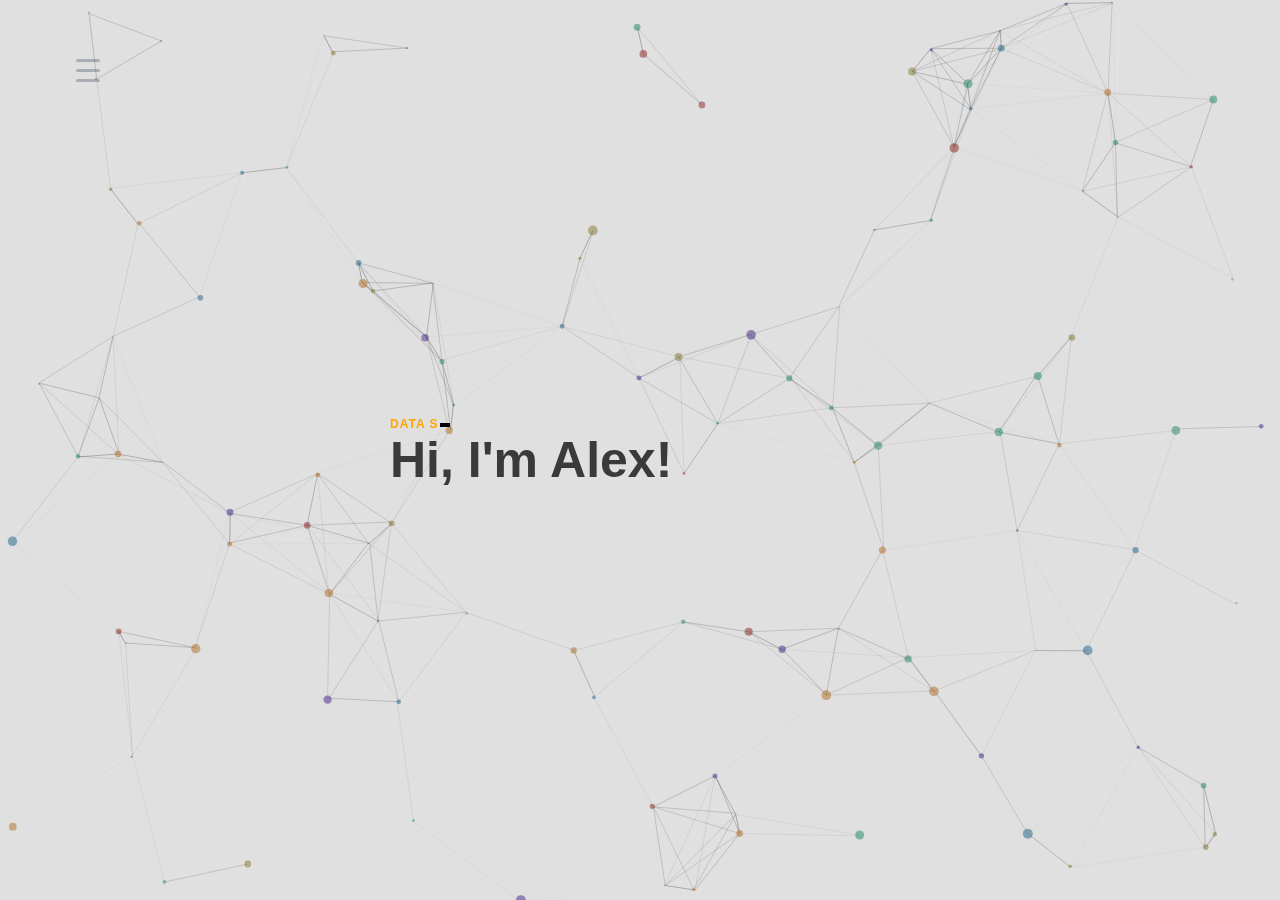
<file: index.html>
<!DOCTYPE html>
<html lang="en">
<head>
  <meta charset="utf-8">
  <title>Alex's website</title>
  <!-- <meta name="description" content="particles.js is a lightweight JavaScript library for creating particles."> -->
  <!-- <meta name="author" content="Vincent Garreau" /> -->
  <meta name="viewport" content="width=device-width, initial-scale=1.0, minimum-scale=1.0, maximum-scale=1.0, user-scalable=no">
  <link rel="stylesheet" media="screen" href="css/style.css">

    <!-- Global site tag (gtag.js) - Google Analytics -->
    <script async src="https://www.googletagmanager.com/gtag/js?id=UA-158964385-1"></script>
    <script>
      window.dataLayer = window.dataLayer || [];
      function gtag(){dataLayer.push(arguments);}
      gtag('js', new Date());

      gtag('config', 'UA-158964385-1');
    </script>

</head>
<body>

<!--Blinking text-->
<div class="wrapper">
  <div data-text></div>
  <span class="item">Data Scientist</span>
  <span class="item">Physicist</span>
  <span class="item">Simulation Engineer</span>
  <h2>Hi, I'm Alex!</h2>
</div>


<!-- particles.js container -->
<div id="particles-js"></div>

<!-- scripts -->
<script src="./js/particles.js"></script>
<script src="js/app.js"></script>




<input type="checkbox" id="burger-toggle">
<label for="burger-toggle" class="burger-menu">
  <div class="line"></div>
  <div class="line"></div>
  <div class="line"></div>
</label>
<div class="menu">
  <div class="menu-inner">
    <ul class="menu-nav">
      <li class="menu-nav-item"><a class="menu-nav-link" href="index.html"><span>
            <div>Home</div>
          </span></a></li>
      <li class="menu-nav-item"><a class="menu-nav-link" href="about.html"><span>
            <div>About</div>
          </span></a></li>
      <li class="menu-nav-item"><a class="menu-nav-link" href="index.html"><span>
            <div>CV</div>
          </span></a></li>
      <li class="menu-nav-item"><a class="menu-nav-link" href="contact.html"><span>
            <div>Contact</div>
          </span></a></li>
    </ul>
    <div class="gallery">
      <div class="title">
        <!-- <p>Sora Gallery</p> -->
      </div>
      <div class="images">
        <a class="image-link" href="#">
<!--          <div class="image" data-label="Star"><img src="https://i.loli.net/2019/11/23/cnKl1Ykd5rZCVwm.jpg" alt=""></div>-->
        </a>
        <a class="image-link" href="#">
<!--          <div class="image" data-label="Sun"><img src="https://i.loli.net/2019/11/16/FLnzi5Kq4tkRZSm.jpg" alt=""></div>-->
        </a>
        <a class="image-link" href="#">
<!--          <div class="image" data-label="Tree"><img src="https://i.loli.net/2019/10/18/uXF1Kx7lzELB6wf.jpg" alt=""></div>-->
        </a>
        <a class="image-link" href="#">
<!--          <div class="image" data-label="Sky"><img src="https://i.loli.net/2019/10/18/buDT4YS6zUMfHst.jpg" alt=""></div>-->
        </a>
      </div>
    </div>
  </div>
</div>




</body>
</html>
</file>
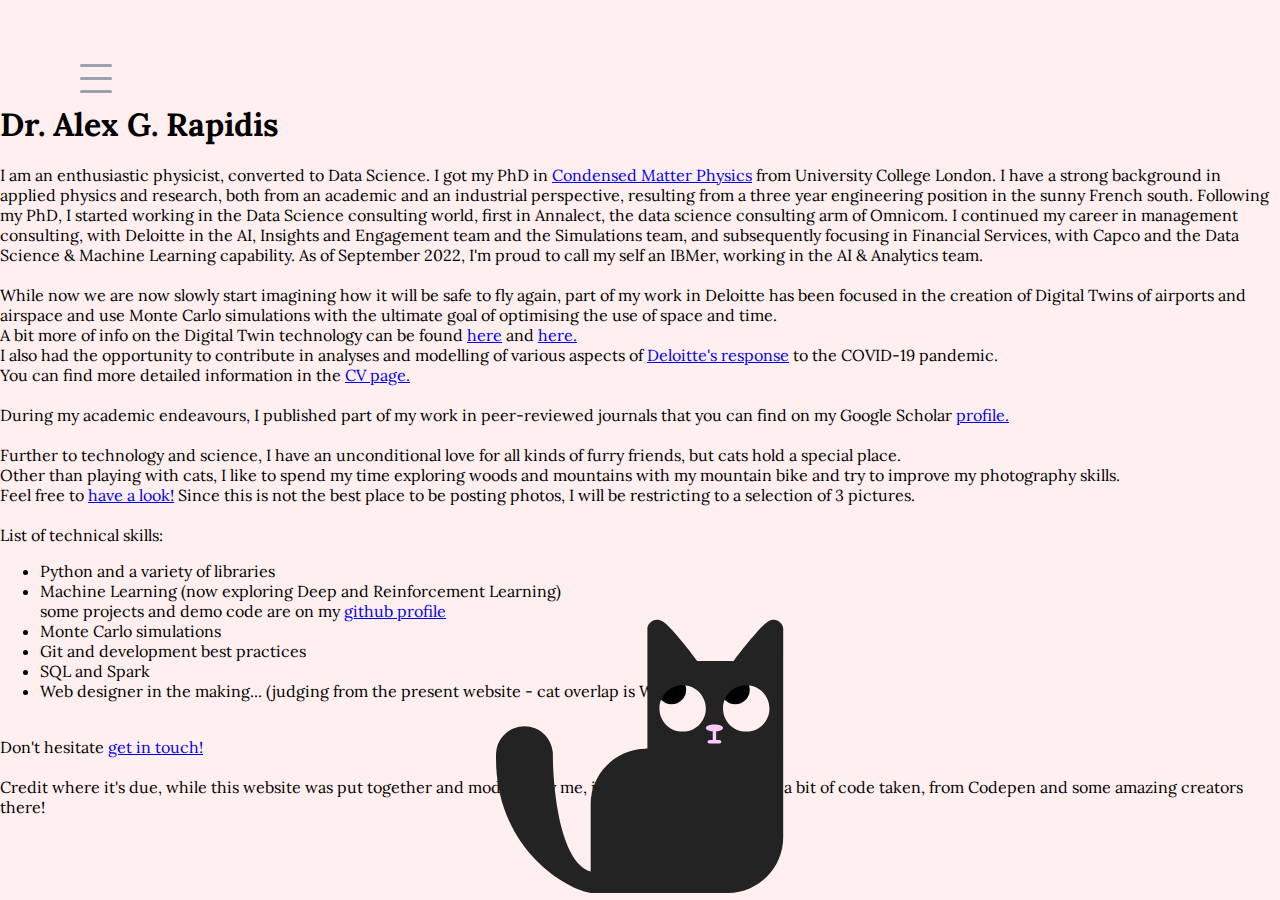
<file: about.html>
<!DOCTYPE html>
<html lang="en" >
<head>


            <!-- Global site tag (gtag.js) - Google Analytics -->
        <script async src="https://www.googletagmanager.com/gtag/js?id=UA-171595782-1"></script>
        <script>
          window.dataLayer = window.dataLayer || [];
          function gtag(){dataLayer.push(arguments);}
          gtag('js', new Date());

          gtag('config', 'UA-171595782-1');
        </script>



        <!-- Google Tag Manager -->
    <script>(function(w,d,s,l,i){w[l]=w[l]||[];w[l].push({'gtm.start':
    new Date().getTime(),event:'gtm.js'});var f=d.getElementsByTagName(s)[0],
    j=d.createElement(s),dl=l!='dataLayer'?'&l='+l:'';j.async=true;j.src=
    'https://www.googletagmanager.com/gtm.js?id='+i+dl;f.parentNode.insertBefore(j,f);
    })(window,document,'script','dataLayer','GTM-5MT4L6L');</script>
    <!-- End Google Tag Manager -->


  <meta charset="UTF-8">
  <title>About</title>
  <link rel="stylesheet" href="./css/style_about.css">


<link rel="apple-touch-icon" sizes="76x76" href="/apple-touch-icon.png">
<link rel="icon" type="image/png" sizes="32x32" href="/favicon-32x32.png">
<link rel="icon" type="image/png" sizes="16x16" href="/favicon-16x16.png">
<link rel="manifest" href="/site.webmanifest">
<link rel="mask-icon" href="/safari-pinned-tab.svg" color="#4aabc7">
<meta name="msapplication-TileColor" content="#da532c">
<meta name="theme-color" content="#ffffff">




</head>



<body>


    <!-- Google Tag Manager (noscript) -->
    <noscript><iframe src="https://www.googletagmanager.com/ns.html?id=GTM-5MT4L6L"
    height="0" width="0" style="display:none;visibility:hidden"></iframe></noscript>
    <!-- End Google Tag Manager (noscript) -->



<div id="container">
  <div id="content">
    <div id="about">
      <h1>
        <div style='float:left; margin-bottom:20px;'>
          Dr. Alex G. Rapidis
        </div>
      </h1>
      <p style='clear:both' class="subhead">
        I am an enthusiastic physicist, converted to Data Science.
          I got my PhD in <a href="https://discovery.ucl.ac.uk/id/eprint/10082447/" class="underline" target="_blank"> Condensed Matter Physics</a> from University College London.
          I have a strong background in applied physics and research,
          both from an academic and an industrial perspective, resulting from a three year engineering position in the sunny French south. Following my PhD, I started working in the Data Science consulting world, first in Annalect, the
          data science consulting arm of Omnicom. I continued my career in management consulting, with Deloitte in the AI, Insights and Engagement team and the Simulations team, and subsequently focusing in Financial Services, with Capco and the Data Science & Machine Learning capability.
          As of September 2022, I'm proud to call my self an IBMer, working in the AI & Analytics team.<br><br>
      </p>
      <p>
        While now we are now slowly start imagining how it will be safe to fly again, part of my work in Deloitte has been focused
          in the creation of Digital Twins of airports and airspace and use Monte Carlo simulations with the
          ultimate goal of optimising the use of space and time.<br>
          A bit more of info on the Digital Twin technology can be found
          <a href="https://www2.deloitte.com/us/en/insights/focus/signals-for-strategists/understanding-digital-twin-technology.html" class="underline" target="_blank"> here</a> and
          <a href="https://www2.deloitte.com/us/en/insights/focus/tech-trends/2020/digital-twin-applications-bridging-the-physical-and-digital.html" class="underline" target="_blank">here.</a><br>
          I also had the opportunity to contribute in analyses and modelling of various aspects of
          <a href="https://www2.deloitte.com/uk/en/pages/about-deloitte-uk/topics/covid-19.html" class="underline" target="_blank"> Deloitte's response</a>  to the COVID-19 pandemic.
          <br>You can find more detailed information in the <a href="cv.html" class="underline">CV page.</a><br>
      </p>
        <br>
        <p>
        During my academic endeavours, I published part of my work in peer-reviewed journals that you can find on my Google Scholar
            <a href="https://scholar.google.co.uk/citations?user=9w9boEUAAAAJ&hl=en" class="underline" target="_blank"> profile.</a><br><br>
       </p>
      <p>
        Further to technology and science, I have an unconditional love for all kinds of furry friends, but cats hold a special place.<br>
          Other than playing with cats, I like to spend my time exploring woods and mountains with my mountain bike and try to improve my photography skills.
          <br> Feel free to <a href="photography.html" class="underline">have a look!</a>
          Since this is not the best place to be posting photos, I will be restricting to a selection of 3 pictures.
          <br><br>
      </p>
        List of technical skills:
      <ul>
        <li>Python and a variety of libraries</li>
        <li>Machine Learning (now exploring Deep and Reinforcement Learning) <br> some projects and demo code are on my <a href="https://github.com/alex-rpd" class="underline" target="_blank"> github profile</a> </li>
        <li>Monte Carlo simulations</li>
          <li>Git and development best practices</li>
          <li>SQL and Spark</li>
          <li>Web designer in the making... (judging from the present website - cat overlap is WIP!)</li>
      </ul><br>
        <p>
          Don't hesitate
          <a href="contact.html" class="underline">get in touch!</a><br><br>

        <p> Credit where it's due, while this website was put together and modified by me,
            it was inspired, and quite a bit of code taken, from Codepen and some amazing creators there!</p>
    </div>
  </div>
</div>






<!-- partial:index.partial.html -->
<svg viewBox="0 0 493 470" fill="none" xmlns="http://www.w3.org/2000/svg">
  <circle class="pupil" cx="301.377" cy="120.203" r="25" fill="black"></circle>
  <circle class="pupil" cx="410.549" cy="120.203" r="25" fill="black"></circle>
  <path fill-rule="evenodd" clip-rule="evenodd" d="M259.889 15.0499V70.8143H259.876V221.295L258.4 221.295H256.925V221.306C204.644 222.094 162.506 264.721 162.506 317.189C162.506 317.682 162.51 318.174 162.517 318.664H162.506L162.506 432.262C108.996 416.323 97.8602 285.614 97.5813 232.691C97.589 232.336 97.5928 231.979 97.5928 231.622C97.5928 231.19 97.5872 230.759 97.576 230.33C97.5769 229.247 97.5827 228.202 97.5928 227.196L97.3926 227.176C95.1473 202.372 74.2973 182.937 48.908 182.937C23.6523 182.937 2.88829 202.168 0.460371 226.785C0.379264 226.92 0.300188 227.057 0.223163 227.196C-5.67803 379.447 106.937 458.326 162.506 469.145L397.078 469.145L398.554 469.145V469.134C450.834 468.345 492.973 425.719 492.973 373.25C492.973 372.983 492.972 372.716 492.969 372.449C492.969 372.36 492.968 372.272 492.967 372.183C492.965 372.047 492.964 371.911 492.962 371.775H492.973V221.295V71.4081H492.986V15.3468C493.478 7.47851 480.594 -5.89754 466.431 3.54437C452.416 12.8874 421.837 51.8923 407.857 70.8143H345.238C331.36 52.0065 300.533 12.6397 286.445 3.24749C272.282 -6.19442 259.397 7.18163 259.889 15.0499ZM360.21 152.253C360.21 174.252 342.376 192.086 320.377 192.086C298.377 192.086 280.543 174.252 280.543 152.253C280.543 130.253 298.377 112.42 320.377 112.42C342.376 112.42 360.21 130.253 360.21 152.253ZM429.549 192.086C451.548 192.086 469.382 174.252 469.382 152.253C469.382 130.253 451.548 112.42 429.549 112.42C407.549 112.42 389.716 130.253 389.716 152.253C389.716 174.252 407.549 192.086 429.549 192.086Z" fill="#232323"></path>
  <path fill-rule="evenodd" clip-rule="evenodd" d="M377.899 191.671C384.633 191.124 389.702 188.743 389.702 185.888C389.702 182.628 383.097 179.986 374.949 179.986C366.801 179.986 360.196 182.628 360.196 185.888C360.196 188.743 365.264 191.124 371.998 191.671V206.542H366.097C364.468 206.542 363.146 207.863 363.146 209.492C363.146 211.122 364.468 212.443 366.097 212.443H366.1H383.797H383.801C385.43 212.443 386.751 211.122 386.751 209.492C386.751 207.863 385.43 206.542 383.801 206.542H377.899V191.671Z" fill="#FACCFB"></path>
</svg>

<!-- partial -->
  <script  src="./js/script_cat_mouse.js"></script>



<input type="checkbox" id="burger-toggle">
<label for="burger-toggle" class="burger-menu">
  <div class="line"></div>
  <div class="line"></div>
  <div class="line"></div>
</label>
<div class="menu">
  <div class="menu-inner">
    <ul class="menu-nav">
      <li class="menu-nav-item"><a class="menu-nav-link" href="index.html"><span>
            <div>Home</div>
          </span></a></li>
      <li class="menu-nav-item"><a class="menu-nav-link" href="about.html"><span>
            <div>About</div>
          </span></a></li>
      <li class="menu-nav-item"><a class="menu-nav-link" href="cv.html"><span>
            <div>CV</div>
          </span></a></li>
       <li class="menu-nav-item"><a class="menu-nav-link" href="photography.html"><span>
            <div>Photography</div>
          </span></a></li>
      <li class="menu-nav-item"><a class="menu-nav-link" href="contact.html"><span>
            <div>Contact</div>
          </span></a></li>
    </ul>
    <div class="gallery">
      <div class="title">
        <!-- <p>Sora Gallery</p> -->
      </div>
      <div class="images">
        <a class="image-link" href="#">
<!--          <div class="image" data-label="Star"><img src="https://i.loli.net/2019/11/23/cnKl1Ykd5rZCVwm.jpg" alt=""></div>-->
        </a>
        <a class="image-link" href="#">
<!--          <div class="image" data-label="Sun"><img src="https://i.loli.net/2019/11/16/FLnzi5Kq4tkRZSm.jpg" alt=""></div>-->
        </a>
        <a class="image-link" href="#">
<!--          <div class="image" data-label="Tree"><img src="https://i.loli.net/2019/10/18/uXF1Kx7lzELB6wf.jpg" alt=""></div>-->
        </a>
        <a class="image-link" href="#">
<!--          <div class="image" data-label="Star"><img src="https://i.loli.net/2019/11/23/cnKl1Ykd5rZCVwm.jpg" alt=""></div>-->
        </a>
        <a class="image-link" href="#">
<!--          <div class="image" data-label="Sky"><img src="https://i.loli.net/2019/10/18/buDT4YS6zUMfHst.jpg" alt=""></div>-->
        </a>
      </div>
    </div>
  </div>
</div>




</body>
</html>
</file>
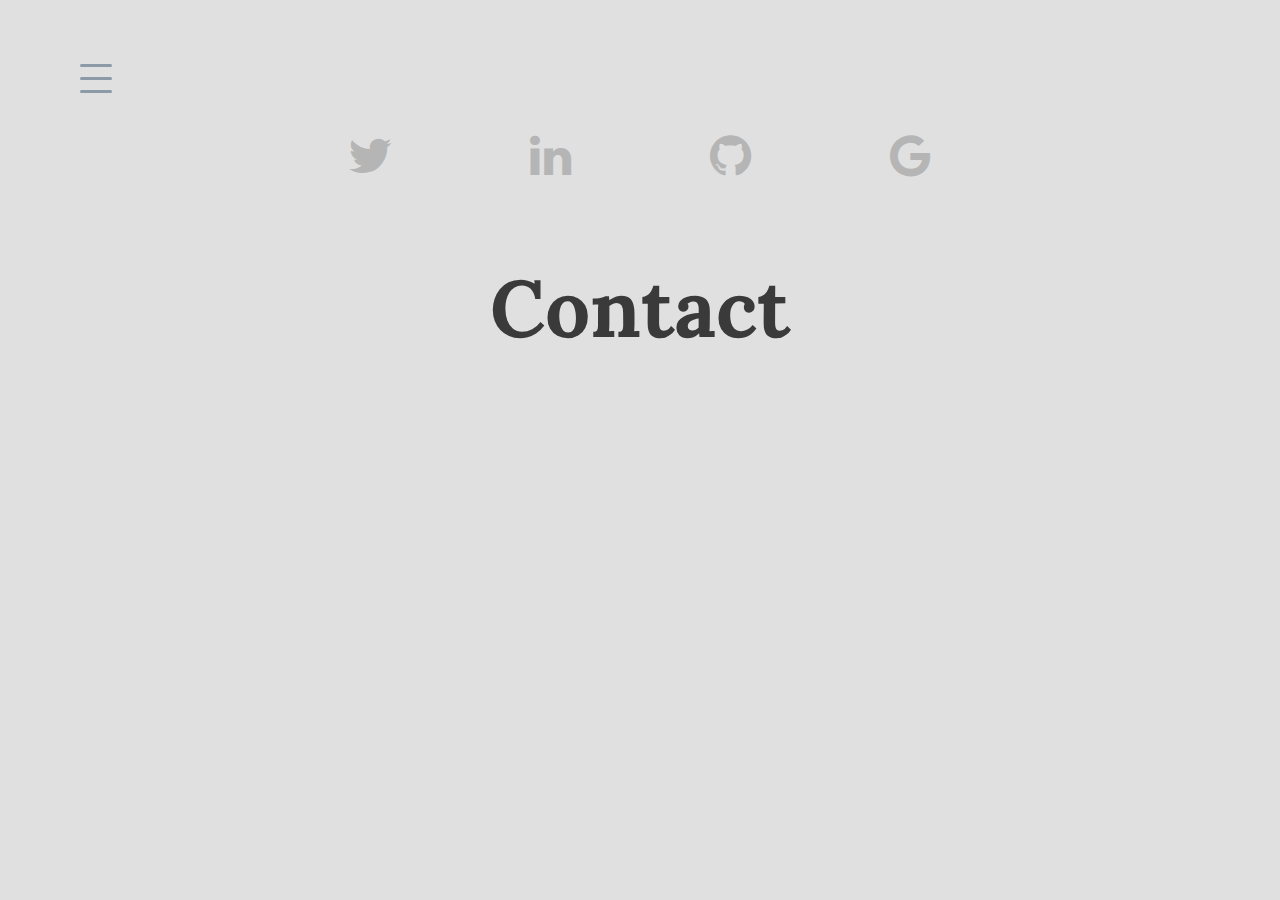
<file: contact.html>
<!DOCTYPE html>
<html lang="en" >
<head>
  <meta charset="UTF-8">
  <title>Send Alex a message</title>
  <link rel='stylesheet' href='https://maxcdn.bootstrapcdn.com/font-awesome/4.3.0/css/font-awesome.min.css'>
  <link rel='stylesheet' href='https://cdnjs.cloudflare.com/ajax/libs/animate.css/3.2.6/animate.min.css'>
  <link rel="stylesheet" href="./css/style_contact.css">
<!--  <meta name="viewport" content="width=device-width, initial-scale=1.0, minimum-scale=1.0, maximum-scale=1.0, user-scalable=no">-->

      <!-- Global site tag (gtag.js) - Google Analytics -->
    <script async src="https://www.googletagmanager.com/gtag/js?id=UA-158964385-1"></script>
    <script>
      window.dataLayer = window.dataLayer || [];
      function gtag(){dataLayer.push(arguments);}
      gtag('js', new Date());

      gtag('config', 'UA-158964385-1');
    </script>


</head>
<body>




<input type="checkbox" id="burger-toggle">
<label for="burger-toggle" class="burger-menu">
  <div class="line"></div>
  <div class="line"></div>
  <div class="line"></div>
</label>
<div class="menu">
  <div class="menu-inner">
    <ul class="menu-nav">
      <li class="menu-nav-item"><a class="menu-nav-link" href="index.html"><span>
            <div>Home</div>
          </span></a></li>
      <li class="menu-nav-item"><a class="menu-nav-link" href="about.html"><span>
            <div>About</div>
          </span></a></li>
      <li class="menu-nav-item"><a class="menu-nav-link" href="index.html"><span>
            <div>CV</div>
          </span></a></li>
      <li class="menu-nav-item"><a class="menu-nav-link" href="contact.html"><span>
            <div>Contact</div>
          </span></a></li>

    </ul>
    <div class="gallery">
      <div class="title">
        <!-- <p>Sora Gallery</p> -->
      </div>
      <div class="images">
        <a class="image-link" href="#">
<!--          <div class="image" data-label="Star"><img src="https://i.loli.net/2019/11/23/cnKl1Ykd5rZCVwm.jpg" alt=""></div>-->
        </a>
        <a class="image-link" href="#">
<!--          <div class="image" data-label="Sun"><img src="https://i.loli.net/2019/11/16/FLnzi5Kq4tkRZSm.jpg" alt=""></div>-->
        </a>
        <a class="image-link" href="#">
<!--          <div class="image" data-label="Tree"><img src="https://i.loli.net/2019/10/18/uXF1Kx7lzELB6wf.jpg" alt=""></div>-->
        </a>
        <a class="image-link" href="#">
<!--          <div class="image" data-label="Sky"><img src="https://i.loli.net/2019/10/18/buDT4YS6zUMfHst.jpg" alt=""></div>-->
        </a>
      </div>
    </div>
  </div>
</div>








<!-- partial:index.partial.html -->
<div id="circ">
  <ul>
<!--     <li class="animated zoomIn"><a href="index.html">-->
<!--      <div class="back"></div>-->
<!--      <div class="icon">-->
<!--        <i class="fa fa-home"></i>-->
<!--      </div></a>-->
<!--    </li>-->
    <li class="animated zoomIn delayone"><a href="https://twitter.com/alex_rpds" target="_blank">
      <div class="back"></div>
      <div class="icon">
        <i class="fa fa-twitter"></i>
      </div></a>
    </li>
    <li class="animated zoomIn delaytwo"><a href="https://www.linkedin.com/in/rapidis/" target="_blank">
      <div class="back"></div>
      <div class="icon">
        <i class="fa fa-linkedin"></i>
      </div></a>
    </li>
<!--     <li class="animated zoomIn delaythree">
      <div class="back"></div>
      <div class="icon">
        <i class="fa fa-youtube"></i>
      </div>
    </li> -->

    <li class="animated zoomIn delaythree"><a href="https://github.com/alex-rpd" target="_blank">
      <div class="back"></div>
      <div class="icon">
        <i class="fa fa-github"></i>
      </div></a>
    </li>

    <li class="animated zoomIn delayfour"><a href="https://scholar.google.co.uk/citations?user=9w9boEUAAAAJ&hl=en" target="_blank">
      <div class="back"></div>
      <div class="icon">
        <i class="fa fa-google"></i>
      </div></a>
    </li>
  </ul>
  <h1 class="animated fadeIn delayfive">Contact</h1>
</div>
<!-- partial -->

</body>
</html>
</file>
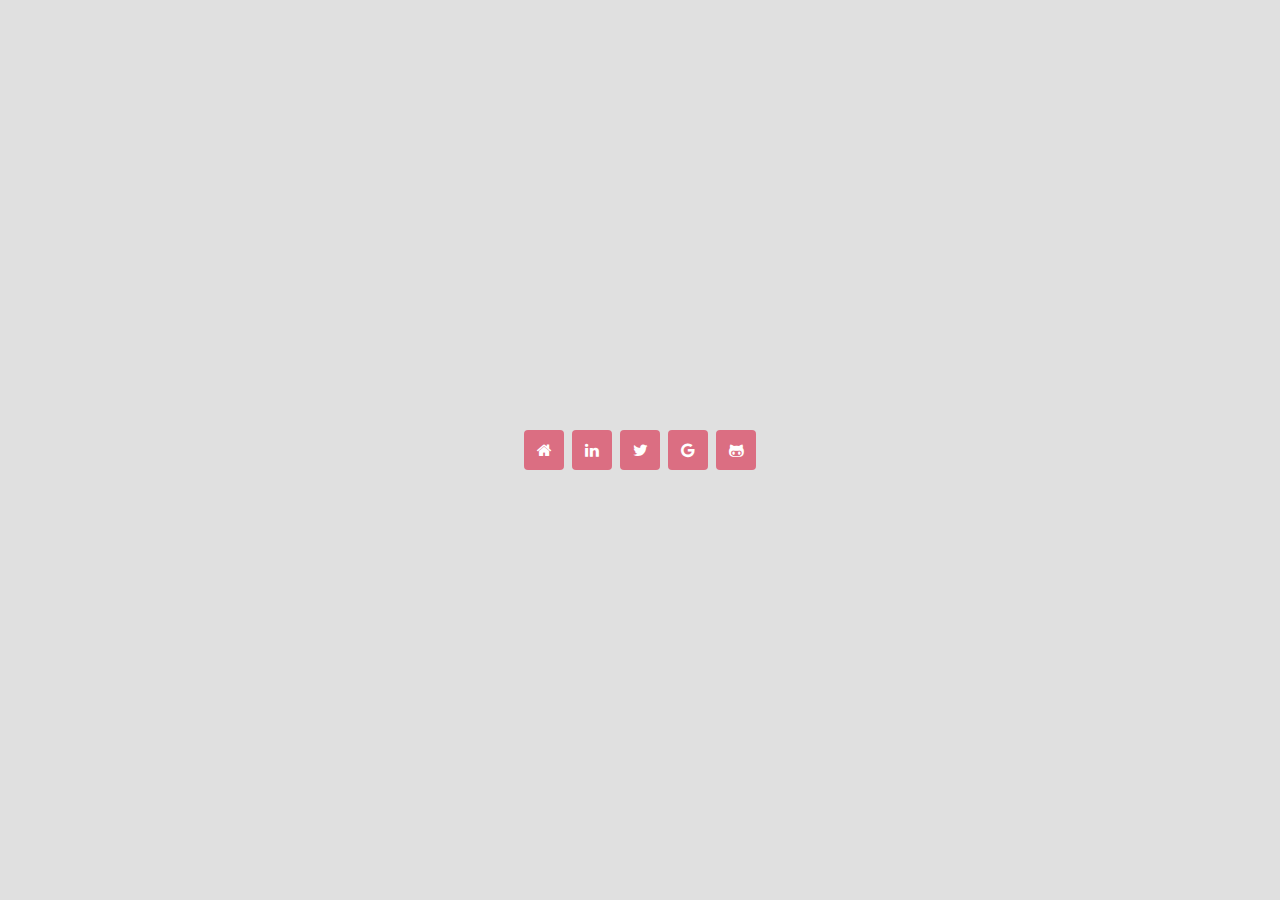
<file: contact2.html>
<!DOCTYPE html>
<html lang="en" >
<head>
  <meta charset="UTF-8">
  <title>CodePen - Social media hover icons with pop-up titles</title>
  <link href="https://maxcdn.bootstrapcdn.com/font-awesome/4.3.0/css/font-awesome.min.css" rel="stylesheet"><link rel="stylesheet" href="./css/style_contact2.css">

</head>
<body>
<!-- partial:index.partial.html -->
<div>
  <a href="index.html"><span>Home</span></a>
  <a href="https://www.linkedin.com/in/rapidis/" target="_blank"><span>LinkedIn</span></a>
  <a href="https://twitter.com/alex_rpds" target="_blank"><span>Twitter</span></a>
  <a href="https://scholar.google.co.uk/citations?user=9w9boEUAAAAJ&hl=en" target="_blank"><span>Scholar</span></a>
  <a href="https://github.com/alex-rpd" target="_blank"><span>Github</span></a>

<!--  <a href="#"><span>CodePen</span></a>-->
</div>
<!-- partial -->
  <script  src="./js/script_contact2.js"></script>

</body>
</html>
</file>
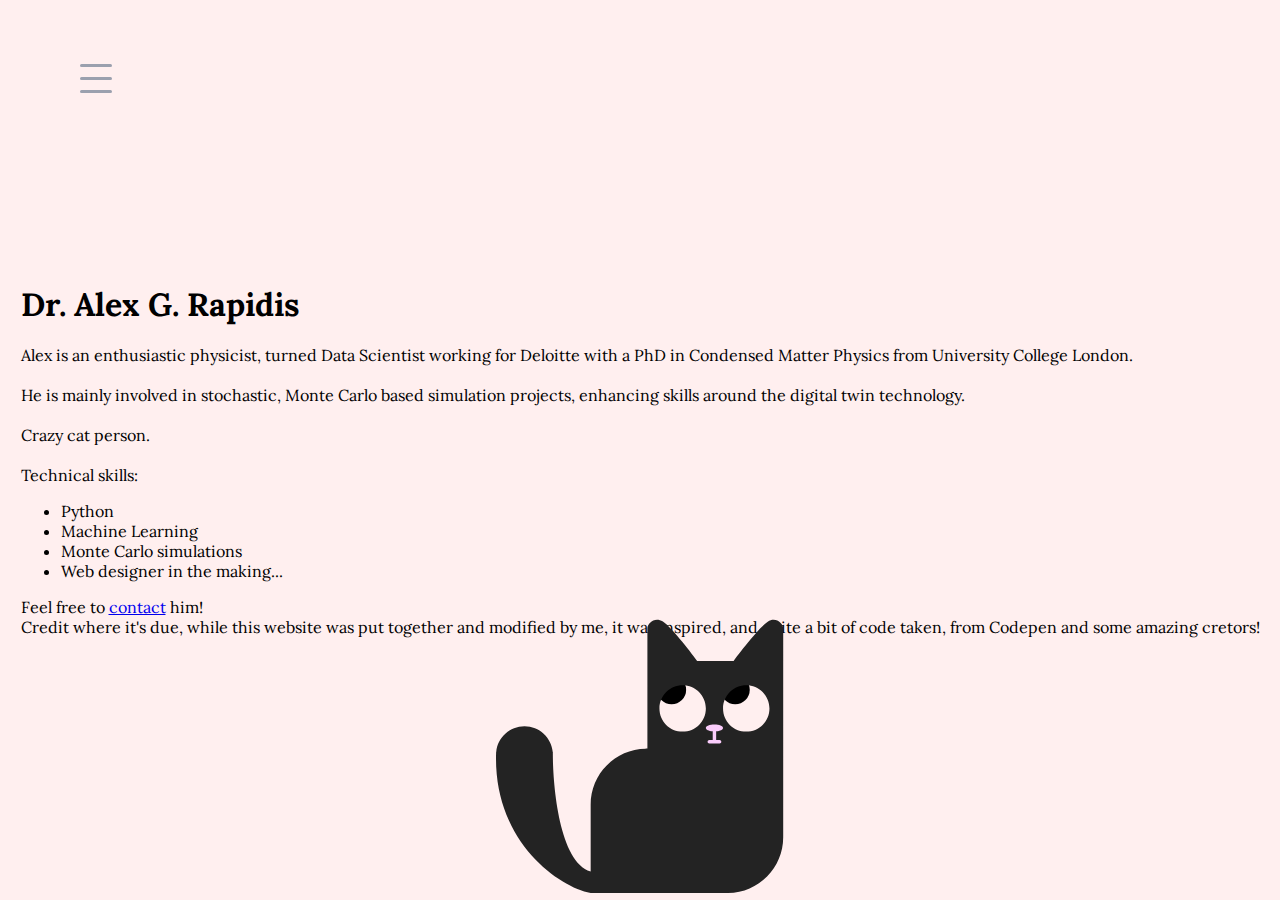
<file: python.html>
<!DOCTYPE html>
<html lang="en" >
<head>


            <!-- Global site tag (gtag.js) - Google Analytics -->
        <script async src="https://www.googletagmanager.com/gtag/js?id=UA-171595782-1"></script>
        <script>
          window.dataLayer = window.dataLayer || [];
          function gtag(){dataLayer.push(arguments);}
          gtag('js', new Date());

          gtag('config', 'UA-171595782-1');
        </script>



        <!-- Google Tag Manager -->
    <script>(function(w,d,s,l,i){w[l]=w[l]||[];w[l].push({'gtm.start':
    new Date().getTime(),event:'gtm.js'});var f=d.getElementsByTagName(s)[0],
    j=d.createElement(s),dl=l!='dataLayer'?'&l='+l:'';j.async=true;j.src=
    'https://www.googletagmanager.com/gtm.js?id='+i+dl;f.parentNode.insertBefore(j,f);
    })(window,document,'script','dataLayer','GTM-5MT4L6L');</script>
    <!-- End Google Tag Manager -->


  <meta charset="UTF-8">
  <title>🐱&amp;🐭</title>
  <link rel="stylesheet" href="./css/style_about.css">







</head>
<body>


    <!-- Google Tag Manager (noscript) -->
    <noscript><iframe src="https://www.googletagmanager.com/ns.html?id=GTM-5MT4L6L"
    height="0" width="0" style="display:none;visibility:hidden"></iframe></noscript>
    <!-- End Google Tag Manager (noscript) -->



<div id="container">
  <div id="content">
    <div id="about">
      <h1>
        <div style='float:left; margin-bottom:20px;'>
          Dr. Alex G. Rapidis
        </div>
<!--        <div class="stage">-->
<!--          <div class="pyramid3d">-->
<!--            <div class="triangle side1"></div>-->
<!--            <div class="triangle side2"></div>-->
<!--            <div class="triangle side3"></div>-->
<!--            <div class="triangle side4"></div>-->
<!--          </div>-->
<!--        </div>-->
      </h1>
      <p style='clear:both' class="subhead">
        Alex is an enthusiastic physicist, turned Data Scientist working for Deloitte with a PhD in Condensed Matter Physics from University College London.<br><br>
      </p>
      <p >
        He is mainly involved in stochastic, Monte Carlo based simulation projects, enhancing skills around the digital twin technology.<br><br>
      </p>
      <p >
        Crazy cat person.<br><br>
      </p>
        Technical skills:
      <ul>
        <li>Python</li>
        <li>Machine Learning</li>
        <li>Monte Carlo simulations</li>
          <li>Web designer in the making...</li>
      </ul>
      <p>
        Feel free to <a href="contact.html">contact</a> him!
      </p>

        <p> Credit where it's due, while this website was put together and modified by me, it was inspired, and quite a bit of code taken, from Codepen and some amazing cretors!</p>
    </div>
  </div>
</div>










    <div class="gallery">
      <div class="title">
        <!-- <p>Sora Gallery</p> -->
      </div>
      <div class="images">
        <a class="image-link" href="#">
<!--          <div class="image" data-label="Star"><img src="https://i.loli.net/2019/11/23/cnKl1Ykd5rZCVwm.jpg" alt=""></div>-->
        </a>
        <a class="image-link" href="#">
<!--          <div class="image" data-label="Sun"><img src="https://i.loli.net/2019/11/16/FLnzi5Kq4tkRZSm.jpg" alt=""></div>-->
        </a>
        <a class="image-link" href="#">
<!--          <div class="image" data-label="Tree"><img src="https://i.loli.net/2019/10/18/uXF1Kx7lzELB6wf.jpg" alt=""></div>-->
        </a>
        <a class="image-link" href="#">
<!--          <div class="image" data-label="Sky"><img src="https://i.loli.net/2019/10/18/buDT4YS6zUMfHst.jpg" alt=""></div>-->
        </a>
      </div>
    </div>
  </div>
</div>




<!-- partial:index.partial.html -->
<svg viewBox="0 0 493 470" fill="none" xmlns="http://www.w3.org/2000/svg">
  <circle class="pupil" cx="301.377" cy="120.203" r="25" fill="black"></circle>
  <circle class="pupil" cx="410.549" cy="120.203" r="25" fill="black"></circle>
  <path fill-rule="evenodd" clip-rule="evenodd" d="M259.889 15.0499V70.8143H259.876V221.295L258.4 221.295H256.925V221.306C204.644 222.094 162.506 264.721 162.506 317.189C162.506 317.682 162.51 318.174 162.517 318.664H162.506L162.506 432.262C108.996 416.323 97.8602 285.614 97.5813 232.691C97.589 232.336 97.5928 231.979 97.5928 231.622C97.5928 231.19 97.5872 230.759 97.576 230.33C97.5769 229.247 97.5827 228.202 97.5928 227.196L97.3926 227.176C95.1473 202.372 74.2973 182.937 48.908 182.937C23.6523 182.937 2.88829 202.168 0.460371 226.785C0.379264 226.92 0.300188 227.057 0.223163 227.196C-5.67803 379.447 106.937 458.326 162.506 469.145L397.078 469.145L398.554 469.145V469.134C450.834 468.345 492.973 425.719 492.973 373.25C492.973 372.983 492.972 372.716 492.969 372.449C492.969 372.36 492.968 372.272 492.967 372.183C492.965 372.047 492.964 371.911 492.962 371.775H492.973V221.295V71.4081H492.986V15.3468C493.478 7.47851 480.594 -5.89754 466.431 3.54437C452.416 12.8874 421.837 51.8923 407.857 70.8143H345.238C331.36 52.0065 300.533 12.6397 286.445 3.24749C272.282 -6.19442 259.397 7.18163 259.889 15.0499ZM360.21 152.253C360.21 174.252 342.376 192.086 320.377 192.086C298.377 192.086 280.543 174.252 280.543 152.253C280.543 130.253 298.377 112.42 320.377 112.42C342.376 112.42 360.21 130.253 360.21 152.253ZM429.549 192.086C451.548 192.086 469.382 174.252 469.382 152.253C469.382 130.253 451.548 112.42 429.549 112.42C407.549 112.42 389.716 130.253 389.716 152.253C389.716 174.252 407.549 192.086 429.549 192.086Z" fill="#232323"></path>
  <path fill-rule="evenodd" clip-rule="evenodd" d="M377.899 191.671C384.633 191.124 389.702 188.743 389.702 185.888C389.702 182.628 383.097 179.986 374.949 179.986C366.801 179.986 360.196 182.628 360.196 185.888C360.196 188.743 365.264 191.124 371.998 191.671V206.542H366.097C364.468 206.542 363.146 207.863 363.146 209.492C363.146 211.122 364.468 212.443 366.097 212.443H366.1H383.797H383.801C385.43 212.443 386.751 211.122 386.751 209.492C386.751 207.863 385.43 206.542 383.801 206.542H377.899V191.671Z" fill="#FACCFB"></path>
</svg>
<!-- partial -->
  <script  src="./js/script_cat_mouse.js"></script>


<input type="checkbox" id="burger-toggle">
<label for="burger-toggle" class="burger-menu">
  <div class="line"></div>
  <div class="line"></div>
  <div class="line"></div>
</label>
<div class="menu">
  <div class="menu-inner">
    <ul class="menu-nav">
      <li class="menu-nav-item"><a class="menu-nav-link" href="index.html"><span>
            <div>Home</div>
          </span></a></li>
      <li class="menu-nav-item"><a class="menu-nav-link" href="about.html"><span>
            <div>About</div>
          </span></a></li>
      <li class="menu-nav-item"><a class="menu-nav-link" href="cv.html"><span>
            <div>CV</div>
          </span></a></li>
      <li class="menu-nav-item"><a class="menu-nav-link" href="contact.html"><span>
            <div>Contact</div>
          </span></a></li>
    </ul>
    <div class="gallery">
      <div class="title">
        <!-- <p>Sora Gallery</p> -->
      </div>
      <div class="images">
        <a class="image-link" href="#">
<!--          <div class="image" data-label="Star"><img src="https://i.loli.net/2019/11/23/cnKl1Ykd5rZCVwm.jpg" alt=""></div>-->
        </a>
        <a class="image-link" href="#">
<!--          <div class="image" data-label="Sun"><img src="https://i.loli.net/2019/11/16/FLnzi5Kq4tkRZSm.jpg" alt=""></div>-->
        </a>
        <a class="image-link" href="#">
<!--          <div class="image" data-label="Tree"><img src="https://i.loli.net/2019/10/18/uXF1Kx7lzELB6wf.jpg" alt=""></div>-->
        </a>
        <a class="image-link" href="#">
<!--          <div class="image" data-label="Sky"><img src="https://i.loli.net/2019/10/18/buDT4YS6zUMfHst.jpg" alt=""></div>-->
        </a>
      </div>
    </div>
  </div>
</div>



</body>
</html>
</file>
<file: css/style_about.css>
@import url("https://fonts.googleapis.com/css?family=Lora:400,400i,700");

* {
  box-sizing: border-box;
}

:root {
  --size: 150;
  --unit: calc((var(--size) / 470) * 1vmin);
}

body {
  min-height: 100vh;
  display: flex;
  align-items: center;
  justify-content: center;
  background: #ffefef;
}

svg {
  position: fixed;
  bottom: 0%;
  width: calc(100 * var(--unit));
  height: calc(100 * var(--unit));
}




/*Burger menu*/
body {
  display: flex;
  /*justify-content: center;*/
  /*align-items: center;*/
  min-height: 100vh;
  margin: 0;
  font-family: Lora, sans-serif;
}

p {
  margin: 0;
}

#burger-toggle {
  position: absolute;
  appearance: none;
  opacity: 0;
}
#burger-toggle:checked ~ .menu {
  opacity: 1;
  visibility: visible;
}
#burger-toggle:checked ~ .menu .menu-nav-link span div,
#burger-toggle:checked ~ .menu img,
#burger-toggle:checked ~ .menu .title p {
  transform: translateY(0);
  transition: 1.2s 0.1s cubic-bezier(0.35, 0, 0.07, 1);
}
#burger-toggle:checked ~ .menu .image-link:nth-child(1) img {
  transition-delay: 0.18s;
}
#burger-toggle:checked ~ .menu .image-link:nth-child(2) img {
  transition-delay: 0.26s;
}
#burger-toggle:checked ~ .menu .image-link:nth-child(3) img {
  transition-delay: 0.34s;
}
#burger-toggle:checked ~ .menu .image-link:nth-child(4) img {
  transition-delay: 0.42s;
}
#burger-toggle:checked ~ .burger-menu .line::after {
  transform: translateX(0);
}
#burger-toggle:checked ~ .burger-menu .line:nth-child(1) {
  transform: translateY(calc(var(--burger-menu-radius) / 5)) rotate(45deg);
}
#burger-toggle:checked ~ .burger-menu .line:nth-child(2) {
  transform: scaleX(0);
}
#burger-toggle:checked ~ .burger-menu .line:nth-child(3) {
  transform: translateY(calc(var(--burger-menu-radius) / -5)) rotate(-45deg);
}

.burger-menu {
  --burger-menu-radius: 4em;
  position: fixed;
  top: 5vh;
  left: 5vw;
  z-index: 100;
  display: block;
  width: var(--burger-menu-radius);
  height: var(--burger-menu-radius);
  outline: none;
  cursor: pointer;
}
.burger-menu .line {
  position: absolute;
  left: 25%;
  width: 50%;
  height: 3px;
  background: rgba(55, 82, 110, 0.5);
  border-radius: 10px;
  overflow: hidden;
  transition: 0.5s;
}
.burger-menu .line:nth-child(1) {
  top: 30%;
}
.burger-menu .line:nth-child(2) {
  top: 50%;
}
.burger-menu .line:nth-child(3) {
  top: 70%;
}
.burger-menu .line::after {
  position: absolute;
  content: "";
  top: 0;
  left: 0;
  width: 100%;
  height: 100%;
  background: var(--primary-color-darker);
  transform: translateX(-100%);
  transition: 0.25s;
}
.burger-menu .line:nth-child(2)::after {
  transition-delay: 0.1s;
}
.burger-menu .line:nth-child(3)::after {
  transition-delay: 0.2s;
}
.burger-menu:hover .line::after {
  transform: translateX(0);
}

.menu {;
  position: fixed;
  top: 0;
  left: 0;
  width: 100%;
  height: 100%;
  display: flex;
  justify-content: center;
  align-items: center;
  background: #1a1e23;
  opacity: 0;
  overflow-x: hidden;
  visibility: hidden;
  transition: 0.3s;
}
@media screen and (max-width: 750px) {
  .menu {
    display: block;
  }
}
.menu-nav {
  display: flex;
  flex-wrap: wrap;
  margin: 0;
  padding: 0;
  text-align: center;
  list-style-type: none;
}
@media screen and (max-width: 750px) {
  .menu-nav {
    flex-direction: column;
  }
}
.menu-nav-item {
  flex: 1;
}
.menu-nav-link {
  position: relative;
  display: inline-flex;
  font-size: 2rem;
  color: white;
  text-decoration: none;
}
.menu-nav-link span {
  overflow: hidden;
}
.menu-nav-link span div {
  transform: translateY(102%);
}
.menu-nav-link::after {
  position: absolute;
  content: "";
  top: 100%;
  left: 0;
  width: 100%;
  height: 3px;
  background: var(--primary-color);
  transform: scaleX(0);
  transform-origin: right;
  transition: transform 0.5s;
}
.menu-nav-link:hover::after {
  transform: scaleX(1);
  transform-origin: left;
}
.menu .gallery {
  margin-top: 60px;
  text-align: center;
}
.menu .title {
  font-size: 24px;
  color: white;
  overflow: hidden;
}
.menu .title p {
  font-size: 12px;
  letter-spacing: 2px;
  text-transform: uppercase;
  transform: translateY(102%);
}
.menu .images {
  margin-top: 36px;
  display: flex;
  flex-wrap: wrap;
}
@media screen and (max-width: 750px) {
  .menu .images {
    justify-content: center;
  }
}
.menu .images .image-link {
  width: 15vw;
  margin: 0 12px;
  overflow: hidden;
}
@media screen and (max-width: 750px) {
  .menu .images .image-link {
    width: 40vw;
    margin: 0 12px 12px 0;
  }
}
.menu .images .image-link .image {
  position: relative;
  transition: 0.6s;
}
.menu .images .image-link .image::before {
  position: absolute;
  content: attr(data-label);
  top: 0;
  left: 0;
  z-index: 1;
  display: flex;
  justify-content: center;
  align-items: center;
  width: 100%;
  height: 100%;
  color: white;
  background: rgba(0, 0, 0, 0.5);
  opacity: 0;
  transition: 0.4s;
}
.menu .images .image-link:hover .image {
  transform: scale(1.2);
}
.menu .images .image-link:hover .image::before {
  opacity: 0.8;
}
.menu .images img {
  height: 250px;
  transform: translateY(102%);
}


body {
  margin: 0;
}
/
</file>
<file: css/style_contact.css>
@import url("https://fonts.googleapis.com/css?family=Lora:400,400i,700");


body {
  background: #e0e0e0;
}

.delayone {
  -moz-animation-delay: .2s;
  -webkit-animation-delay: .2s;
}

.delaytwo {
  -moz-animation-delay: .4s;
  -webkit-animation-delay: .4s;
}

.delaythree {
  -moz-animation-delay: .6s;
  -webkit-animation-delay: .6s;
}

.delayfour {
  -moz-animation-delay: .8s;
  -webkit-animation-delay: .8s;
}

.delayfive {
  -moz-animation-delay: 1s;
  -webkit-animation-delay: 1s;
}

.delaysix {
  -moz-animation-delay: 1.4s;
  -webkit-animation-delay: 1.4s;
}

h1 {
  font-family: "Lora";
  color: #3a3a3a;
  font-size: 5em;
  text-align: center;
  margin-top: 0;
}

.icon {
  position: absolute;
  width: 100%;
  margin-top: 30%;
  display: block;
  color: #b5b5b5;
  font-size: 3em;
  -webkit-transition: all 0.2s cubic-bezier(0.075, 0.82, 0.165, 1);
  -moz-transition: all 0.2s cubic-bezier(0.075, 0.82, 0.165, 1);
  transition: all 0.2s cubic-bezier(0.075, 0.82, 0.165, 1);
}

#circ {
  max-width: 100%;
  min-height: 200px;
  width: 1280px;
  text-align: center;
  margin: 0 auto;
  float: none;
}
#circ ul {
  list-style: none;
  padding: 0;
  margin-top: 80px;
  width: 100%;
}
#circ ul li {
  display: inline-block;
  border-radius: 50%;
  overflow: hidden;
  width: 120px;
  height: 120px;
  margin: 1px 20px 20px 20px;
  text-align: center;
  background: none;
  border: solid 8px rgba(0, 0, 0, 0);
  position: relative;
  -webkit-transition: all 0.4s;
  -moz-transition: all 0.4s;
  transition: all 0.4s;
}
#circ ul li:hover {
  border: solid 8px #b5b5b5;
  -webkit-transition: all 0.4s;
  -moz-transition: all 0.4s;
  transition: all 0.4s;
  cursor: pointer;
}

/*@media only screen and (max-width: 1200px) {*/
/*  h1 {*/
/*    font-size: 4em;*/
/*  }*/

/*  .icon {*/
/*    position: relative;*/
/*    margin-top: 30%;*/
/*    color: #e0e0e0;*/
/*    font-size: 2em;*/
/*    -webkit-transition: all 0.2s cubic-bezier(0.645, 0.045, 0.355, 1);*/
/*    -moz-transition: all 0.2s cubic-bezier(0.645, 0.045, 0.355, 1);*/
/*    transition: all 0.2s cubic-bezier(0.645, 0.045, 0.355, 1);*/
/*  }*/

/*  #circ ul li {*/
/*    width: 80px;*/
/*    height: 80px;*/
/*    margin: 0 5px 5px 5px;*/
/*  }*/
/*  #circ ul li:hover .icon {*/
/*    font-size: 2.5em;*/
/*  }*/
/*}*/
/*@media only screen and (max-width: 690px) {*/
/*  h1 {*/
/*    font-size: 2em;*/
/*  }*/

/*  #circ ul li {*/
/*    border-radius: 0;*/
/*    border: none;*/
/*    margin: 0;*/
/*  }*/
/*  #circ ul li:hover {*/
/*    border: none;*/
/*  }*/
/*}*/

/*!* unvisited link *!*/
/*a:link {*/
/*  color: red;*/
/*}*/

/*!* visited link *!*/
/*a:visited {*/
/*  color: green;*/
/*}*/

/*!* mouse over link *!*/
/*a:hover {*/
/*  color: hotpink;*/
/*}*/

/*!* selected link *!*/
/*a:active {*/
/*  color: blue;*/
/*}*/








/*Burger menu*/
body {
  display: flex;
  /*justify-content: center;*/
  /*align-items: center;*/
  min-height: 100vh;
  margin: 0;
  font-family: Lora, sans-serif;
}

p {
  margin: 0;
}

#burger-toggle {
  position: absolute;
  appearance: none;
  opacity: 0;
}
#burger-toggle:checked ~ .menu {
  opacity: 1;
  visibility: visible;
}
#burger-toggle:checked ~ .menu .menu-nav-link span div,
#burger-toggle:checked ~ .menu img,
#burger-toggle:checked ~ .menu .title p {
  transform: translateY(0);
  transition: 1.2s 0.1s cubic-bezier(0.35, 0, 0.07, 1);
}
#burger-toggle:checked ~ .menu .image-link:nth-child(1) img {
  transition-delay: 0.18s;
}
#burger-toggle:checked ~ .menu .image-link:nth-child(2) img {
  transition-delay: 0.26s;
}
#burger-toggle:checked ~ .menu .image-link:nth-child(3) img {
  transition-delay: 0.34s;
}
#burger-toggle:checked ~ .menu .image-link:nth-child(4) img {
  transition-delay: 0.42s;
}
#burger-toggle:checked ~ .burger-menu .line::after {
  transform: translateX(0);
}
#burger-toggle:checked ~ .burger-menu .line:nth-child(1) {
  transform: translateY(calc(var(--burger-menu-radius) / 5)) rotate(45deg);
}
#burger-toggle:checked ~ .burger-menu .line:nth-child(2) {
  transform: scaleX(0);
}
#burger-toggle:checked ~ .burger-menu .line:nth-child(3) {
  transform: translateY(calc(var(--burger-menu-radius) / -5)) rotate(-45deg);
}

.burger-menu {
  --burger-menu-radius: 4em;
  position: fixed;
  top: 5vh;
  left: 5vw;
  z-index: 100;
  display: block;
  width: var(--burger-menu-radius);
  height: var(--burger-menu-radius);
  outline: none;
  cursor: pointer;
}
.burger-menu .line {
  position: absolute;
  left: 25%;
  width: 50%;
  height: 3px;
  background: rgba(55, 82, 110, 0.5);
  border-radius: 10px;
  overflow: hidden;
  transition: 0.5s;
}
.burger-menu .line:nth-child(1) {
  top: 30%;
}
.burger-menu .line:nth-child(2) {
  top: 50%;
}
.burger-menu .line:nth-child(3) {
  top: 70%;
}
.burger-menu .line::after {
  position: absolute;
  content: "";
  top: 0;
  left: 0;
  width: 100%;
  height: 100%;
  background: var(--primary-color-darker);
  transform: translateX(-100%);
  transition: 0.25s;
}
.burger-menu .line:nth-child(2)::after {
  transition-delay: 0.1s;
}
.burger-menu .line:nth-child(3)::after {
  transition-delay: 0.2s;
}
.burger-menu:hover .line::after {
  transform: translateX(0);
}

.menu {;
  position: fixed;
  top: 0;
  left: 0;
  width: 100%;
  height: 100%;
  display: flex;
  justify-content: center;
  align-items: center;
  background: #1a1e23;
  opacity: 0;
  overflow-x: hidden;
  visibility: hidden;
  transition: 0.3s;
}
@media screen and (max-width: 750px) {
  .menu {
    display: block;
  }
}
.menu-nav {
  display: flex;
  flex-wrap: wrap;
  margin: 0;
  padding: 0;
  text-align: center;
  list-style-type: none;
}
@media screen and (max-width: 750px) {
  .menu-nav {
    flex-direction: column;
  }
}
.menu-nav-item {
  flex: 1;
}
.menu-nav-link {
  position: relative;
  display: inline-flex;
  font-size: 2rem;
  color: white;
  text-decoration: none;
}
.menu-nav-link span {
  overflow: hidden;
}
.menu-nav-link span div {
  transform: translateY(102%);
}
.menu-nav-link::after {
  position: absolute;
  content: "";
  top: 100%;
  left: 0;
  width: 100%;
  height: 3px;
  background: var(--primary-color);
  transform: scaleX(0);
  transform-origin: right;
  transition: transform 0.5s;
}
.menu-nav-link:hover::after {
  transform: scaleX(1);
  transform-origin: left;
}
.menu .gallery {
  margin-top: 60px;
  text-align: center;
}
.menu .title {
  font-size: 24px;
  color: white;
  overflow: hidden;
}
.menu .title p {
  font-size: 12px;
  letter-spacing: 2px;
  text-transform: uppercase;
  transform: translateY(102%);
}
.menu .images {
  margin-top: 36px;
  display: flex;
  flex-wrap: wrap;
}
@media screen and (max-width: 750px) {
  .menu .images {
    justify-content: center;
  }
}
.menu .images .image-link {
  width: 15vw;
  margin: 0 12px;
  overflow: hidden;
}
@media screen and (max-width: 750px) {
  .menu .images .image-link {
    width: 40vw;
    margin: 0 12px 12px 0;
  }
}
.menu .images .image-link .image {
  position: relative;
  transition: 0.6s;
}
.menu .images .image-link .image::before {
  position: absolute;
  content: attr(data-label);
  top: 0;
  left: 0;
  z-index: 1;
  display: flex;
  justify-content: center;
  align-items: center;
  width: 100%;
  height: 100%;
  color: white;
  background: rgba(0, 0, 0, 0.5);
  opacity: 0;
  transition: 0.4s;
}
.menu .images .image-link:hover .image {
  transform: scale(1.2);
}
.menu .images .image-link:hover .image::before {
  opacity: 0.8;
}
.menu .images img {
  height: 250px;
  transform: translateY(102%);
}


body {
  margin: 0;
}
/*burger menu*/
</file>
<file: css/style_contact2.css>
body {
  background-color: #e0e0e0;
  text-align:center;
}

div {
  display: inline-block;
  position:absolute;
  top:50%;
  left:50%;
  -ms-transform:translate(-50%,-50%);
  -webkit-transform:translate(-50%,-50%);
  transform:translate(-50%,-50%);
}

/* Icons */

a {
  color:#fff;
  background: #DB6E82;
  border-radius:4px;
  text-align:center;
  text-decoration:none;
  font-family:fontawesome;
  position: relative;
  display: inline-block;
  width:40px;
  height:28px;
  padding-top:12px;
  margin:0 2px;
  -o-transition:all .5s;
  -webkit-transition: all .5s;
  -moz-transition: all .5s;
  transition: all .5s;
   -webkit-font-smoothing: antialiased;
}

a:hover {
  background: #ef92a3;
}

/* pop-up text */

a span {
  color:#666;
  position:absolute;
  font-family:sans-serif;
  bottom:0;
  left:-25px;
  right:-25px;
  padding:5px 7px;
  z-index:-1;
  font-size:14px;
  border-radius:2px;
  background:#fff;
  visibility:hidden;
  opacity:0;
  -o-transition:all .5s cubic-bezier(0.68, -0.55, 0.265, 1.55);
  -webkit-transition: all .5s cubic-bezier(0.68, -0.55, 0.265, 1.55);
  -moz-transition: all .5s cubic-bezier(0.68, -0.55, 0.265, 1.55);
  transition: all .5s cubic-bezier(0.68, -0.55, 0.265, 1.55);
}

/* pop-up text arrow */

a span:before {
  content:'';
  width: 0; 
  height: 0; 
  border-left: 5px solid transparent;
  border-right: 5px solid transparent;
  border-top: 5px solid #fff;
  position:absolute;
  bottom:-5px;
  left:40px;
}

/* text pops up when icon is in hover state */

a:hover span {
  bottom:50px;
  visibility:visible;
  opacity:1;
}

/* font awesome icons */

/*Home*/
a:nth-of-type(1):before {
content:'\f015';
}
/*LinkedIn*/
a:nth-of-type(2):before {
content:'\f0e1';
}
/*Twitter*/
a:nth-of-type(3):before {
content:'\f099';
}
/*Github*/
a:nth-of-type(4):before {
content:'\f1a0';
}
a:nth-of-type(5):before {
content:'\f113';
}

/*a:nth-of-type(6):before {*/
/*content:'\f1cb';*/
/*}*/
</file>
<file: css/style.css>
/* =============================================================================
   HTML5 CSS Reset Minified - Eric Meyer
   ========================================================================== */

html,body,div,span,object,iframe,h1,h2,h3,h4,h5,h6,p,blockquote,pre,abbr,address,cite,code,del,dfn,em,img,ins,kbd,q,samp,small,strong,sub,sup,var,b,i,dl,dt,dd,ol,ul,li,fieldset,form,label,legend,table,caption,tbody,tfoot,thead,tr,th,td,article,aside,canvas,details,figcaption,figure,footer,header,hgroup,menu,nav,section,summary,time,mark,audio,video{margin:0;padding:0;border:0;outline:0;font-size:100%;vertical-align:baseline;background:transparent}
body{line-height:1}
article,aside,details,figcaption,figure,footer,header,hgroup,menu,nav,section{display:block}
nav ul{list-style:none}
blockquote,q{quotes:none}
blockquote:before,blockquote:after,q:before,q:after{content:none}
a{margin:0;padding:0;font-size:100%;vertical-align:baseline;background:transparent;text-decoration:none}
mark{background-color:#ff9;color:#000;font-style:italic;font-weight:bold}
del{text-decoration:line-through}
abbr[title],dfn[title]{border-bottom:1px dotted;cursor:help}
table{border-collapse:collapse;border-spacing:0}
hr{display:block;height:1px;border:0;border-top:1px solid #ccc;margin:1em 0;padding:0}
input,select{vertical-align:middle}
li{list-style:none}


/* =============================================================================
   My CSS
   ========================================================================== */

/* ---- base ---- */

html,body{ 
	width:100%;
	height:100%;
	background:#111;
}

html{
  -webkit-tap-highlight-color: rgba(0, 0, 0, 0);
}

body{
  font:normal 75% Arial, Helvetica, sans-serif;
}

canvas{
  display:block;
  vertical-align:bottom;
}


#particles-js{
  width: 100%;
  height: 100%;
  background-color: #e0e0e0;
  background-image: url('');
  background-size: cover;
  background-position: 50% 50%;
  background-repeat: no-repeat;
}


/*  Blinking text  */
.wrapper {
  padding: 10px;
  margin: 0 auto;
  width: 500px;
  text-align: center;
  position: absolute;
  top: 50%;
  left: 50%;
  transform: translate(-50%, -50%);
}
.wrapper .item {
  visibility: hidden;
  display: none;
}
.wrapper h2 {
  font-size: 50px;
  margin: 0;
  color: #3a3a3a;
  text-align: left;
}
.wrapper > div {
  min-height: 20px;
  text-transform: uppercase;
  letter-spacing: 1px;
  display: flex;
  align-items: flex-end;
  font-weight: bold;
  color: orange;
}
.wrapper > div:after {
  content: "";
  width: 10px;
  height: 4px;
  display: block;
  background: black;
  color: orange;
  margin-bottom: 4px;
  margin-left: 2px;
  animation-duration: 350ms;
  animation-name: fade;
  animation-direction: alternate;
  animation-iteration-count: infinite;
}

@keyframes fade {
  from {
    opacity: 1;
  }
  to {
    opacity: 0;
  }
}


/*Burger menu*/
@import url("https://fonts.googleapis.com/css?family=Lora:400,400i,700");
body {
  display: flex;
  justify-content: center;
  align-items: center;
  min-height: 100vh;
  margin: 0;
  font-family: Lora, sans-serif;
}

p {
  margin: 0;
}

#burger-toggle {
  position: absolute;
  appearance: none;
  opacity: 0;
}
#burger-toggle:checked ~ .menu {
  opacity: 1;
  visibility: visible;
}
#burger-toggle:checked ~ .menu .menu-nav-link span div,
#burger-toggle:checked ~ .menu img,
#burger-toggle:checked ~ .menu .title p {
  transform: translateY(0);
  transition: 1.2s 0.1s cubic-bezier(0.35, 0, 0.07, 1);
}
#burger-toggle:checked ~ .menu .image-link:nth-child(1) img {
  transition-delay: 0.18s;
}
#burger-toggle:checked ~ .menu .image-link:nth-child(2) img {
  transition-delay: 0.26s;
}
#burger-toggle:checked ~ .menu .image-link:nth-child(3) img {
  transition-delay: 0.34s;
}
#burger-toggle:checked ~ .menu .image-link:nth-child(4) img {
  transition-delay: 0.42s;
}
#burger-toggle:checked ~ .burger-menu .line::after {
  transform: translateX(0);
}
#burger-toggle:checked ~ .burger-menu .line:nth-child(1) {
  transform: translateY(calc(var(--burger-menu-radius) / 5)) rotate(45deg);
}
#burger-toggle:checked ~ .burger-menu .line:nth-child(2) {
  transform: scaleX(0);
}
#burger-toggle:checked ~ .burger-menu .line:nth-child(3) {
  transform: translateY(calc(var(--burger-menu-radius) / -5)) rotate(-45deg);
}

.burger-menu {
  --burger-menu-radius: 4em;
  position: fixed;
  top: 5vh;
  left: 5vw;
  z-index: 100;
  display: block;
  width: var(--burger-menu-radius);
  height: var(--burger-menu-radius);
  outline: none;
  cursor: pointer;
}
.burger-menu .line {
  position: absolute;
  left: 25%;
  width: 50%;
  height: 3px;
  background: rgba(43, 61, 79, 0.3);
  border-radius: 10px;
  overflow: hidden;
  transition: 0.5s;
}
.burger-menu .line:nth-child(1) {
  top: 30%;
}
.burger-menu .line:nth-child(2) {
  top: 50%;
}
.burger-menu .line:nth-child(3) {
  top: 70%;
}
.burger-menu .line::after {
  position: absolute;
  content: "";
  top: 0;
  left: 0;
  width: 100%;
  height: 100%;
  background: var(--primary-color-darker);
  transform: translateX(-100%);
  transition: 0.25s;
}
.burger-menu .line:nth-child(2)::after {
  transition-delay: 0.1s;
}
.burger-menu .line:nth-child(3)::after {
  transition-delay: 0.2s;
}
.burger-menu:hover .line::after {
  transform: translateX(0);
}

.menu {
  position: fixed;
  top: 0;
  left: 0;
  width: 100%;
  height: 100%;
  display: flex;
  justify-content: center;
  align-items: center;
  background: #1a1e23;
  opacity: 0;
  overflow-x: hidden;
  visibility: hidden;
  transition: 0.3s;
}
@media screen and (max-width: 750px) {
  .menu {
    display: block;
  }
}
.menu-nav {
  display: flex;
  flex-wrap: wrap;
  margin: 0;
  padding: 0;
  text-align: center;
  list-style-type: none;
}
@media screen and (max-width: 750px) {
  .menu-nav {
    flex-direction: column;
  }
}
.menu-nav-item {
  flex: 1;
}
.menu-nav-link {
  position: relative;
  display: inline-flex;
  font-size: 2rem;
  color: white;
  text-decoration: none;
}
.menu-nav-link span {
  overflow: hidden;
}
.menu-nav-link span div {
  transform: translateY(102%);
}
.menu-nav-link::after {
  position: absolute;
  content: "";
  top: 100%;
  left: 0;
  width: 100%;
  height: 3px;
  background: var(--primary-color);
  transform: scaleX(0);
  transform-origin: right;
  transition: transform 0.5s;
}
.menu-nav-link:hover::after {
  transform: scaleX(1);
  transform-origin: left;
}
.menu .gallery {
  margin-top: 60px;
  text-align: center;
}
.menu .title {
  font-size: 24px;
  color: white;
  overflow: hidden;
}
.menu .title p {
  font-size: 12px;
  letter-spacing: 2px;
  text-transform: uppercase;
  transform: translateY(102%);
}
.menu .images {
  margin-top: 36px;
  display: flex;
  flex-wrap: wrap;
}
@media screen and (max-width: 750px) {
  .menu .images {
    justify-content: center;
  }
}
.menu .images .image-link {
  width: 15vw;
  margin: 0 12px;
  overflow: hidden;
}
@media screen and (max-width: 750px) {
  .menu .images .image-link {
    width: 40vw;
    margin: 0 12px 12px 0;
  }
}
.menu .images .image-link .image {
  position: relative;
  transition: 0.6s;
}
.menu .images .image-link .image::before {
  position: absolute;
  content: attr(data-label);
  top: 0;
  left: 0;
  z-index: 1;
  display: flex;
  justify-content: center;
  align-items: center;
  width: 100%;
  height: 100%;
  color: white;
  background: rgba(0, 0, 0, 0.6);
  opacity: 0;
  transition: 0.4s;
}
.menu .images .image-link:hover .image {
  transform: scale(1.2);
}
.menu .images .image-link:hover .image::before {
  opacity: 1;
}
.menu .images img {
  height: 250px;
  transform: translateY(102%);
}


body {
  margin: 0;
}
</file>
